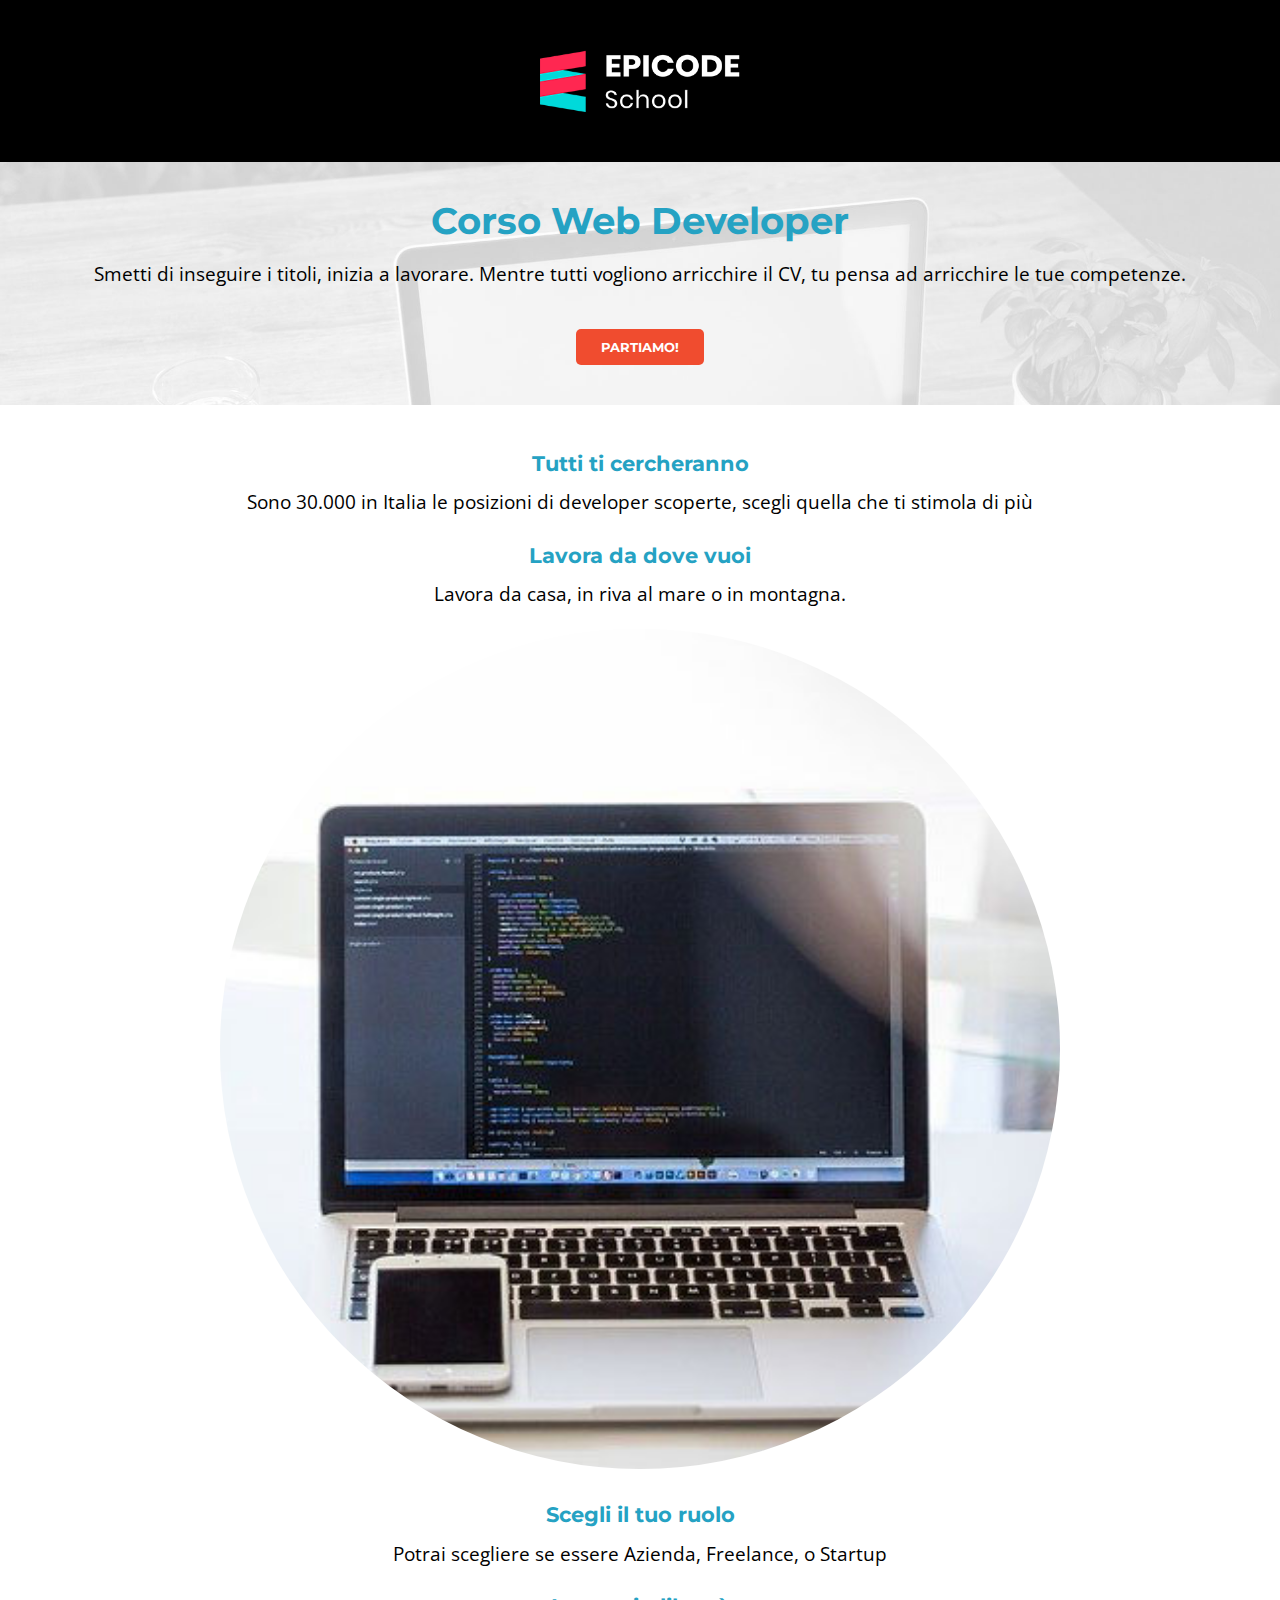
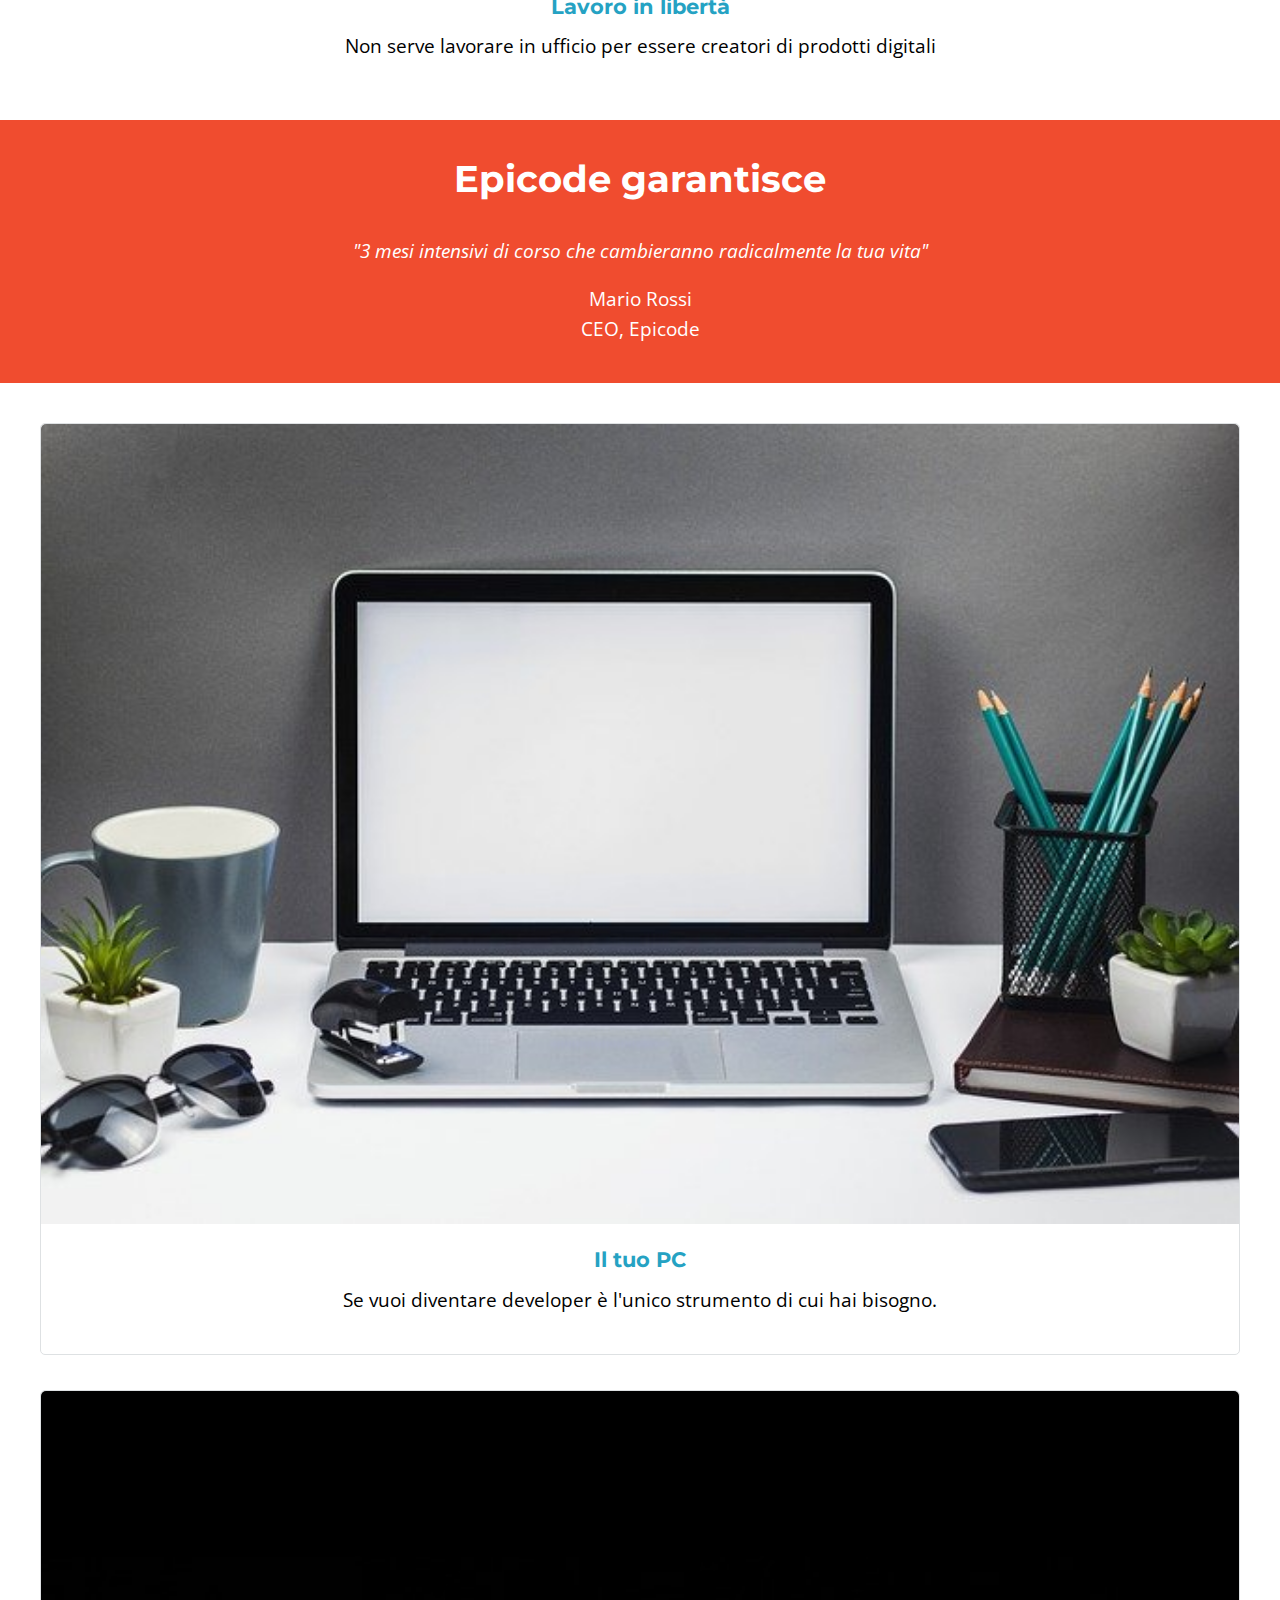
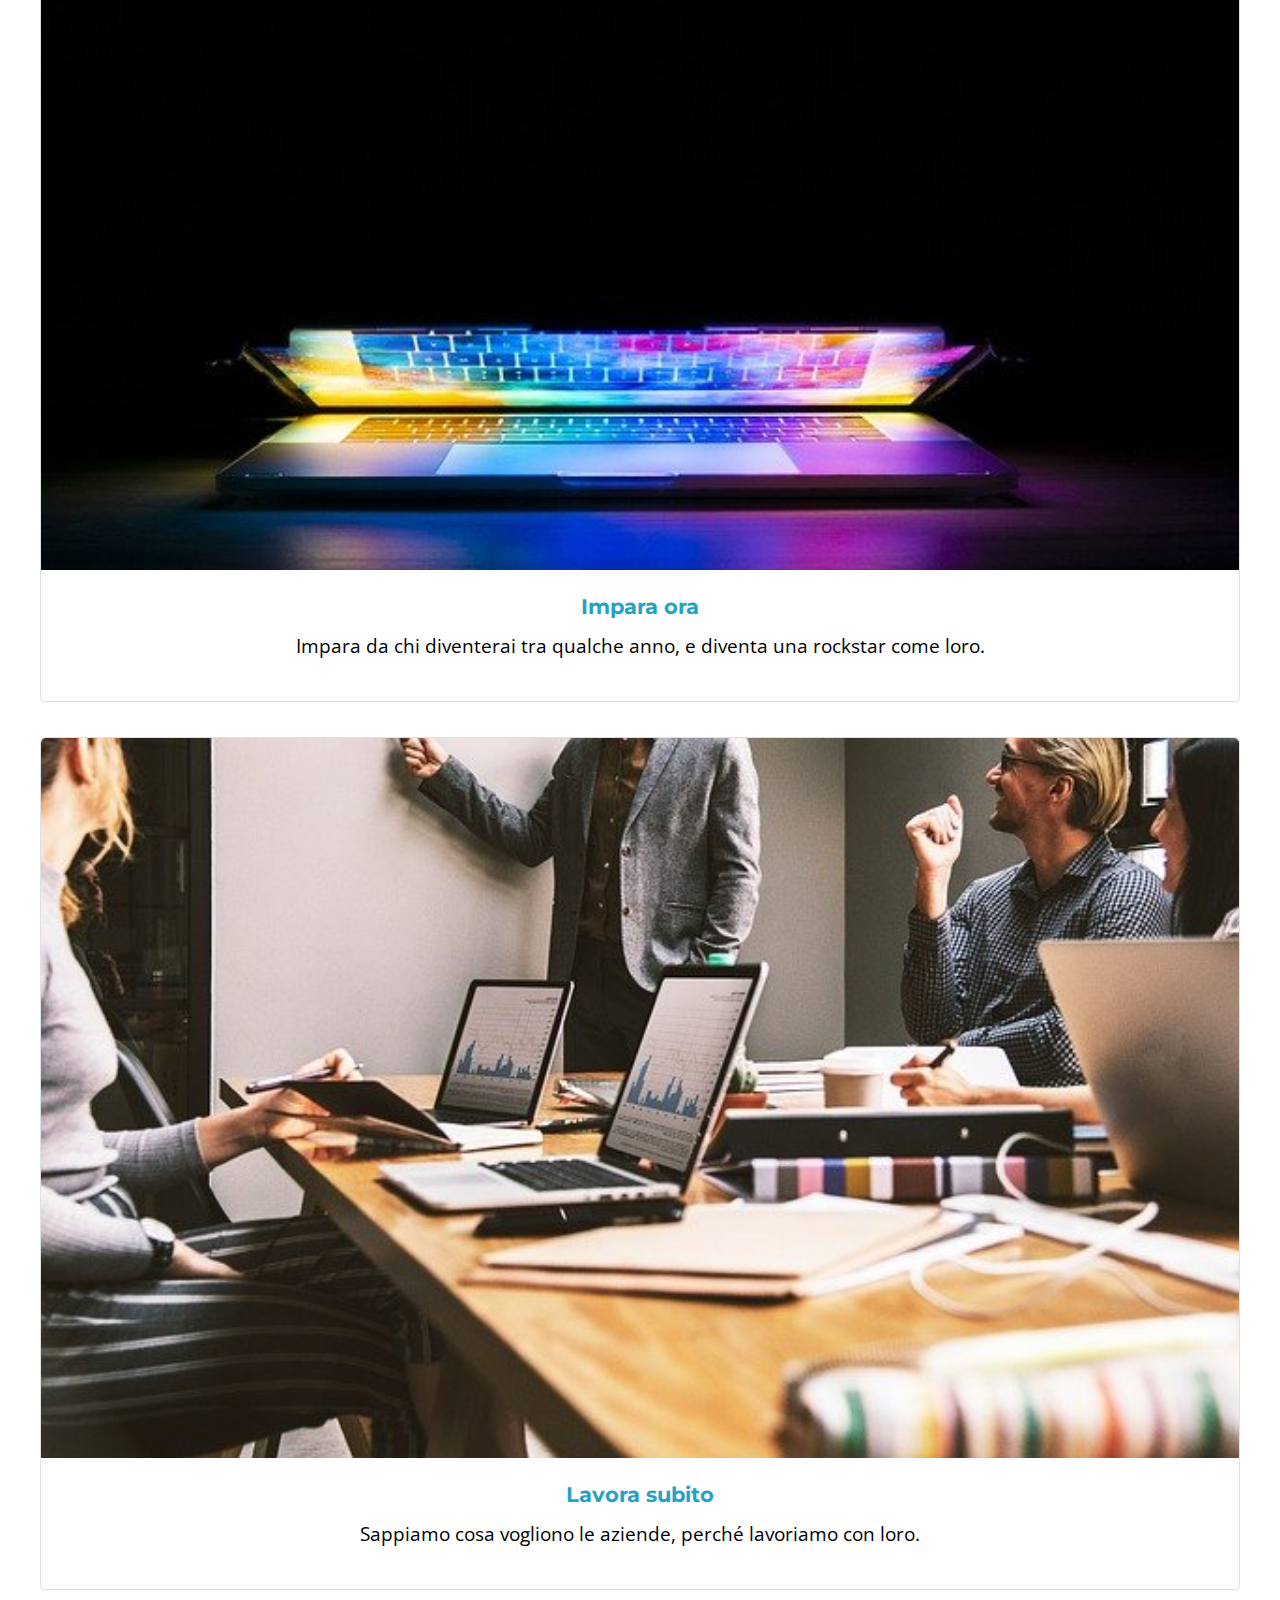
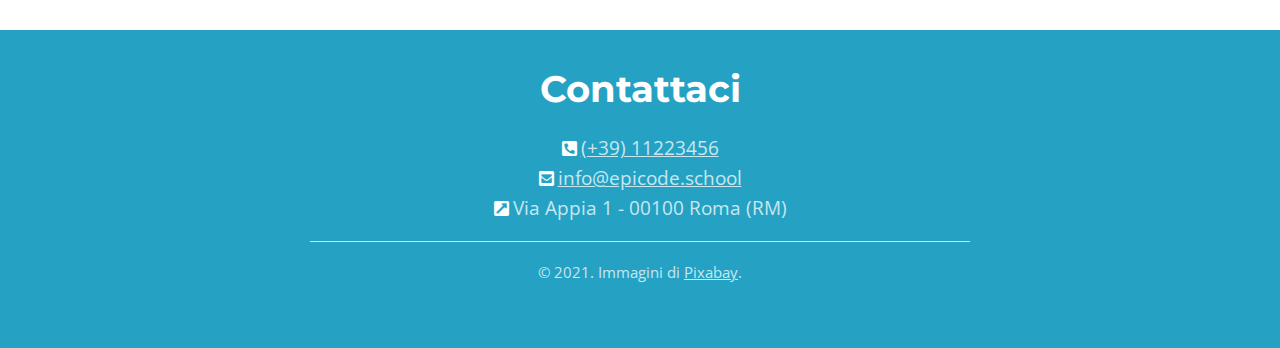
<file: index.html>
<!DOCTYPE html>
<html lang="en">
  <head>
    <meta charset="UTF-8" />
    <meta name="viewport" content="width=device-width, initial-scale=1.0" />
    <link rel="stylesheet" href="./assets/css/style.css" />
    <link rel="preconnect" href="https://fonts.googleapis.com" />
    <link rel="preconnect" href="https://fonts.gstatic.com" crossorigin />
    <link
      href="https://fonts.googleapis.com/css2?family=Montserrat:ital,wght@0,100..900;1,100..900&family=Open+Sans:ital,wght@0,300..800;1,300..800&display=swap"
      rel="stylesheet"
    />
    <link
      rel="stylesheet"
      href="https://cdnjs.cloudflare.com/ajax/libs/font-awesome/5.15.4/css/all.min.css"
      integrity="sha512-1ycn6IcaQQ40/MKBW2W4Rhis/DbILU74C1vSrLJxCq57o941Ym01SwNsOMqvEBFlcgUa6xLiPY/NS5R+E6ztJQ=="
      crossorigin="anonymous"
      referrerpolicy="no-referrer"
    />
    <title>Epicode - Corso Web Developer</title>
  </head>
  <body>
    <header><img src="./assets/images/logo.png" alt="Epicode logo" /></header>
    <main>
      <section class="cta-section">
        <div>
          <h1>Corso Web Developer</h1>
          <p>Smetti di inseguire i titoli, inizia a lavorare. Mentre tutti vogliono arricchire il CV, tu pensa ad arricchire le tue competenze.</p>
          <button>Partiamo!</button>
        </div>
      </section>
      <section class="middle-section">
        <h2>Tutti ti cercheranno</h2>
        <p>Sono 30.000 in Italia le posizioni di developer scoperte, scegli quella che ti stimola di più</p>
        <h2>Lavora da dove vuoi</h2>
        <p>Lavora da casa, in riva al mare o in montagna.</p>
        <img src="./assets/images/notebook.jpg" alt="Immagine di un laptop" />
        <h2>Scegli il tuo ruolo</h2>
        <p>Potrai scegliere se essere Azienda, Freelance, o Startup</p>
        <h2>Lavoro in libertà</h2>
        <p>Non serve lavorare in ufficio per essere creatori di prodotti digitali</p>
      </section>
      <section class="orange-section">
        <h3>Epicode garantisce</h3>
        <span>"3 mesi intensivi di corso che cambieranno radicalmente la tua vita"</span>
        <p>Mario Rossi</p>
        <p>CEO, Epicode</p>
      </section>
      <section class="card-section">
        <div class="cards">
          <img src="./assets/images/foto1.jpg" alt="Foto di una postazione da lavoro con laptop" />
          <h2>Il tuo PC</h2>
          <p>Se vuoi diventare developer è l'unico strumento di cui hai bisogno.</p>
        </div>
        <div class="cards">
          <img src="./assets/images/foto2.jpg" alt="Foto di un laptop con luci colorate" />
          <h2>Impara ora</h2>
          <p>Impara da chi diventerai tra qualche anno, e diventa una rockstar come loro.</p>
        </div>
        <div class="cards">
          <img src="./assets/images/foto3.jpg" alt="Foto di persone in meeting" />
          <h2>Lavora subito</h2>
          <p>Sappiamo cosa vogliono le aziende, perché lavoriamo con loro.</p>
        </div>
      </section>
    </main>
    <footer>
      <h3>Contattaci</h3>
      <ol>
        <li><i class="fas fa-phone-square-alt"></i><a href="tel:+3911223456">(+39) 11223456</a></li>
        <li><i class="fas fa-envelope-square"></i><a href="mailto:info@epicode.school">info@epicode.school</a></li>
        <li><i class="fas fa-external-link-square-alt"></i>Via Appia 1 - 00100 Roma (RM)</li>
      </ol>
      <hr />
      <p>&copy; 2021. Immagini di <a href="https://pixabay.com/" target="_blank">Pixabay</a>.</p>
    </footer>
  </body>
</html>
</file>
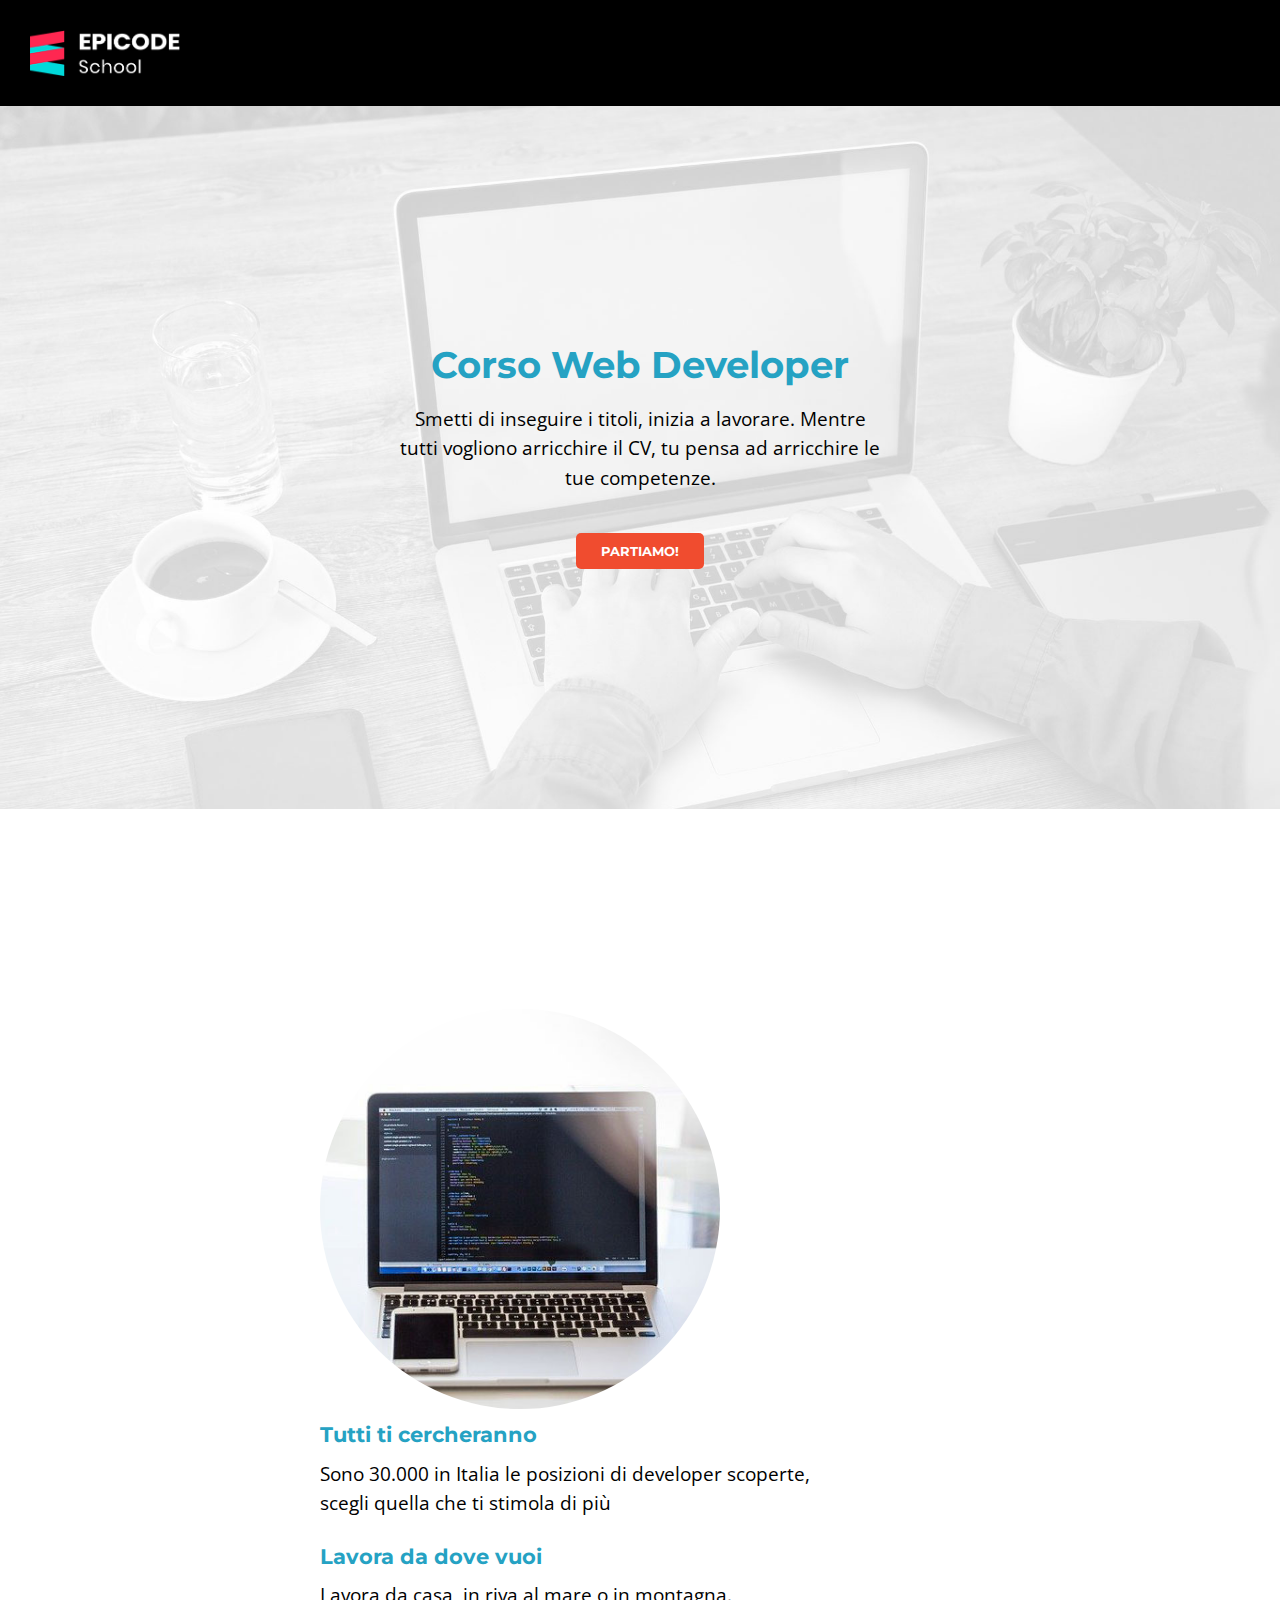
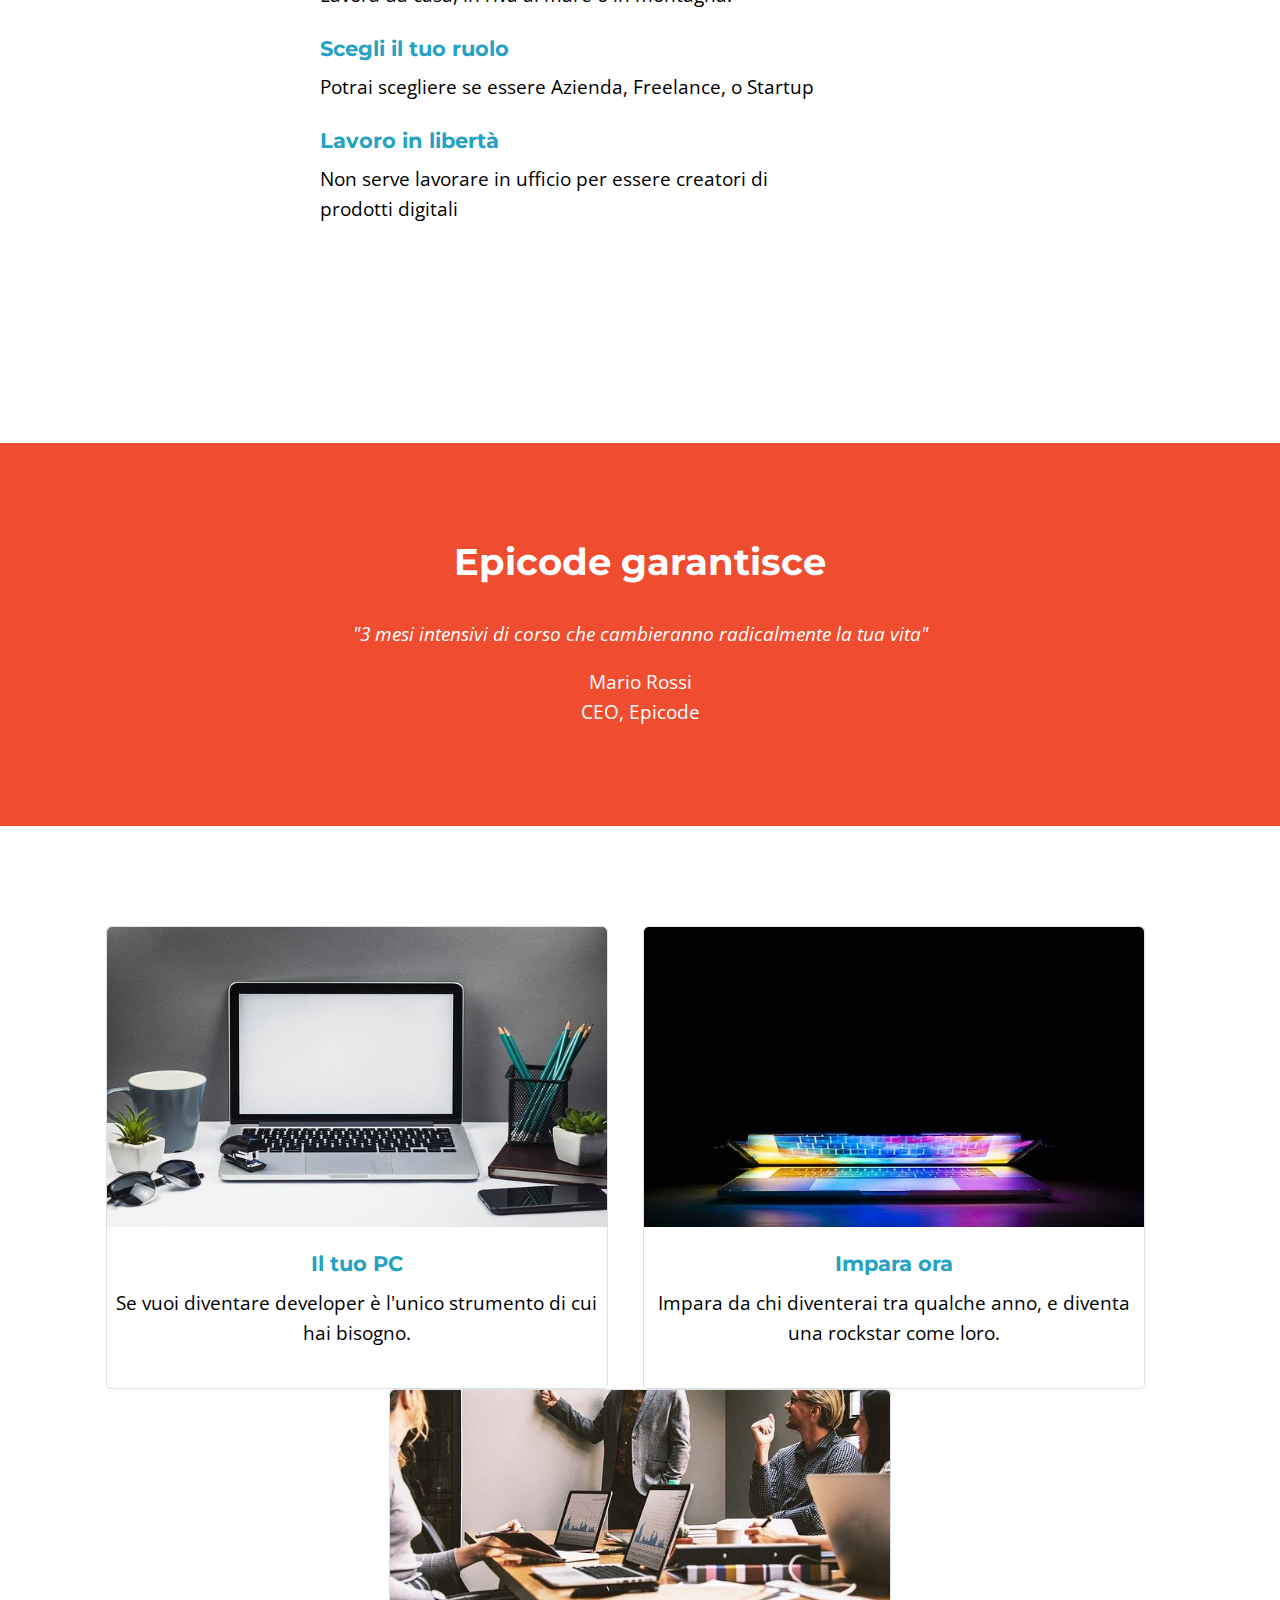
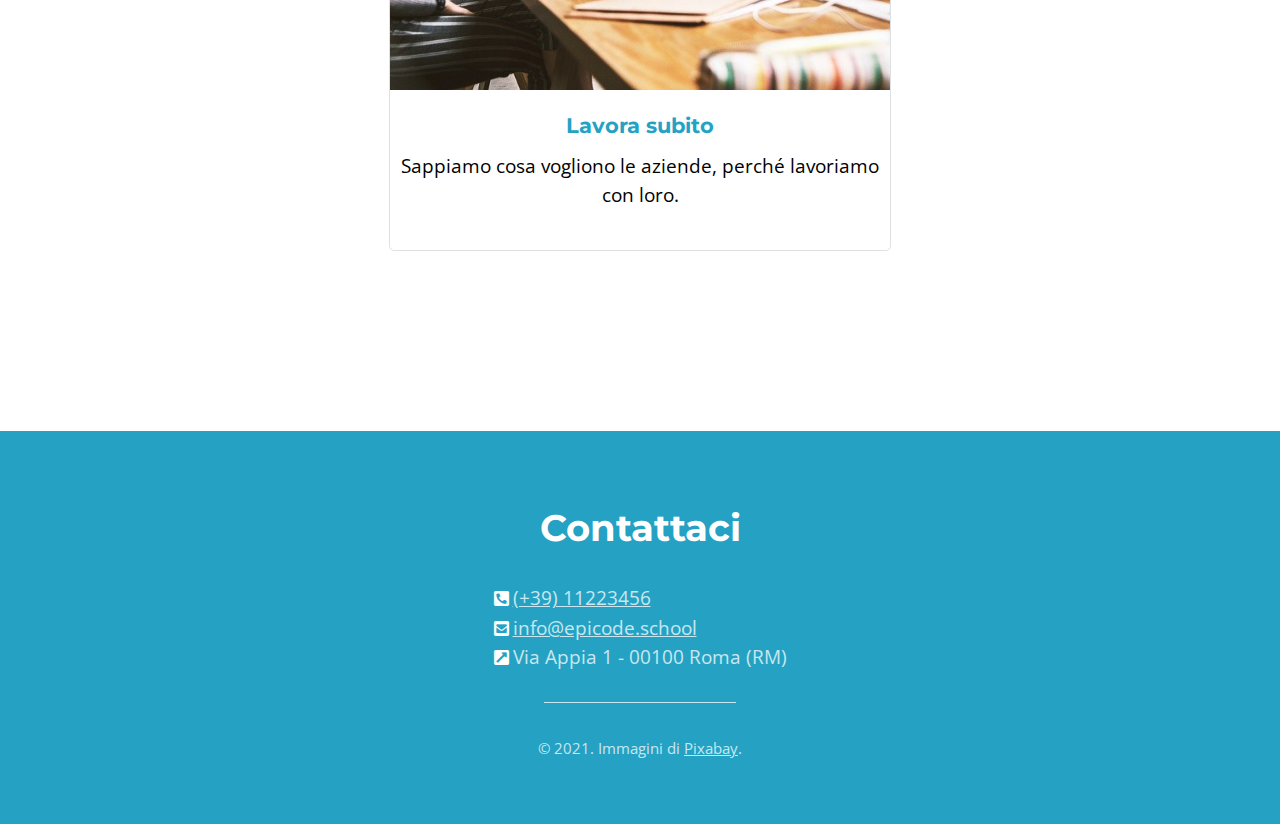
<file: index-desktop.html>
<!DOCTYPE html>
<html lang="en">
  <head>
    <meta charset="UTF-8" />
    <meta name="viewport" content="width=device-width, initial-scale=1.0" />
    <link rel="stylesheet" href="./assets/css/style-desktop.css" />
    <link rel="preconnect" href="https://fonts.googleapis.com" />
    <link rel="preconnect" href="https://fonts.gstatic.com" crossorigin />
    <link
      href="https://fonts.googleapis.com/css2?family=Montserrat:ital,wght@0,100..900;1,100..900&family=Open+Sans:ital,wght@0,300..800;1,300..800&display=swap"
      rel="stylesheet"
    />
    <link
      rel="stylesheet"
      href="https://cdnjs.cloudflare.com/ajax/libs/font-awesome/5.15.4/css/all.min.css"
      integrity="sha512-1ycn6IcaQQ40/MKBW2W4Rhis/DbILU74C1vSrLJxCq57o941Ym01SwNsOMqvEBFlcgUa6xLiPY/NS5R+E6ztJQ=="
      crossorigin="anonymous"
      referrerpolicy="no-referrer"
    />
    <title>Epicode - Corso Web Developer</title>
  </head>
  <body>
    <header><img src="./assets/images/logo.png" alt="Epicode logo" /></header>
    <main>
      <section class="cta-section">
        <div class="cta-info">
          <h1>Corso Web Developer</h1>
          <p>Smetti di inseguire i titoli, inizia a lavorare. Mentre tutti vogliono arricchire il CV, tu pensa ad arricchire le tue competenze.</p>
          <button>Partiamo!</button>
        </div>
      </section>
      <section class="middle-section">
        <div class="middle-content">
          <img src="./assets/images/notebook.jpg" alt="Immagine di un laptop" />
          <div class="middle-section-text">
            <h2>Tutti ti cercheranno</h2>
            <p>Sono 30.000 in Italia le posizioni di developer scoperte, scegli quella che ti stimola di più</p>
            <h2>Lavora da dove vuoi</h2>
            <p>Lavora da casa, in riva al mare o in montagna.</p>
            <h2>Scegli il tuo ruolo</h2>
            <p>Potrai scegliere se essere Azienda, Freelance, o Startup</p>
            <h2>Lavoro in libertà</h2>
            <p>Non serve lavorare in ufficio per essere creatori di prodotti digitali</p>
          </div>
        </div>
      </section>
      <section class="orange-section">
        <h3>Epicode garantisce</h3>
        <span>"3 mesi intensivi di corso che cambieranno radicalmente la tua vita"</span>
        <p>Mario Rossi</p>
        <p>CEO, Epicode</p>
      </section>
      <section class="card-section">
        <div class="cards">
          <img src="./assets/images/foto1.jpg" alt="Foto di una postazione da lavoro con laptop" />
          <h2>Il tuo PC</h2>
          <p>Se vuoi diventare developer è l'unico strumento di cui hai bisogno.</p>
        </div>
        <div class="cards">
          <img src="./assets/images/foto2.jpg" alt="Foto di un laptop con luci colorate" />
          <h2>Impara ora</h2>
          <p>Impara da chi diventerai tra qualche anno, e diventa una rockstar come loro.</p>
        </div>
        <div class="cards">
          <img src="./assets/images/foto3.jpg" alt="Foto di persone in meeting" />
          <h2>Lavora subito</h2>
          <p>Sappiamo cosa vogliono le aziende, perché lavoriamo con loro.</p>
        </div>
      </section>
    </main>
    <footer>
      <h3>Contattaci</h3>
      <ol>
        <li><i class="fas fa-phone-square-alt"></i><a href="tel:+3911223456">(+39) 11223456</a></li>
        <li><i class="fas fa-envelope-square"></i><a href="mailto:info@epicode.school">info@epicode.school</a></li>
        <li><i class="fas fa-external-link-square-alt"></i>Via Appia 1 - 00100 Roma (RM)</li>
      </ol>
      <hr />
      <p>&copy; 2021. Immagini di <a href="https://pixabay.com/" target="_blank">Pixabay</a>.</p>
    </footer>
  </body>
</html>
</file>
<file: assets/css/style.css>
body {
  font-family: Open sans, sans-serif;
  font-size: 1.2rem;
  width: 100%;
  line-height: 1.85rem;
  text-align: center;
  margin: 0;
}

h1,
h2,
h3,
h4,
h5,
h6 {
  font-family: Montserrat, sans-serif;
  font-weight: 700;
  line-height: 2.4rem;
  margin-top: 0;
}

h1,
h2 {
  color: #25a2c3;
  margin-bottom: 0px;
}

h1,
h3 {
  font-size: 2.3rem;
}

h2 {
  font-size: 1.3rem;
}
h3 {
  color: #fff;
}

p {
  margin-bottom: 40px;
}
header {
  margin: auto;
  background-color: #000;
  padding: 50px;
}

header img {
  display: block;
  width: 200px;
  margin: auto;
}

section {
  padding: 40px;
}
span {
  font-style: italic;
}

button {
  font-family: Montserrat, sans-serif;
  font-weight: 700;
  color: #fff;
  background-color: #f04c2f;
  border-style: none;
  padding: 10px 25px;
  border-radius: 5px;
  text-transform: uppercase;
}
footer {
  background-color: #25a2c3;
  padding: 40px;
}

footer ol li,
footer p,
footer a {
  color: #c8e7f0;
}

footer p {
  font-size: 15px;
  margin-bottom: 20px;
}

hr {
  display: block;
  height: 1px;
  border: 0;
  border-top: 1px solid #c8e7f0;
  width: 55%;
  padding: 0;
}

footer h3 {
  margin-bottom: 25px;
}

ol {
  padding-left: 0;
}

ol li {
  list-style-type: none;
  padding: 0;
}
.cta-section {
  background-image: url(../images/banner.jpg);
  background-size: cover;
}

.middle-section h2:not(:first-child) {
  margin-top: 20px;
}
.middle-section p {
  margin-top: 4px;
  margin-bottom: 20px;
}

.middle-section img {
  border-radius: 50%;
  width: 70%;
}

.orange-section {
  background-color: #f04c2f;
}

.orange-section p,
span {
  color: #fff;
}

.orange-section p {
  margin-bottom: 0px;
}

.orange-section p:last-child {
  margin-top: 0px;
}

.card-section img {
  width: 100%;
  border-top-left-radius: 5px;
  border-top-right-radius: 5px;
}

.cards {
  border: 1px solid #dee1e3;
  border-radius: 5px;
}
.cards:not(:first-child) {
  margin-top: 35px;
}
.cards h2 {
  margin-top: 10px;
}
.cards p {
  margin-top: 5px;
}

.fas {
  color: #fff;
  font-size: 17px;
  margin-right: 4px;
}
</file>
<file: assets/css/style-desktop.css>
body {
  font-family: Open sans, sans-serif;
  font-size: 1.2rem;
  width: 100%;
  line-height: 1.85rem;
  text-align: center;
  margin: 0;
}

h1,
h2,
h3,
h4,
h5,
h6 {
  font-family: Montserrat, sans-serif;
  font-weight: 700;
  line-height: 2.4rem;
  margin-top: 0;
}

h1,
h2 {
  color: #25a2c3;
  margin-bottom: 0px;
}

h1,
h3 {
  font-size: 2.3rem;
}

h2 {
  font-size: 1.3rem;
}
h3 {
  color: #fff;
}

p {
  margin-bottom: 40px;
}
header {
  background-color: #000;
  padding: 30px;
}

header img {
  width: 150px;
  display: block;
}

section {
  padding: 40px;
}
span {
  font-style: italic;
}

button {
  font-family: Montserrat, sans-serif;
  font-weight: 700;
  color: #fff;
  background-color: #f04c2f;
  border-style: none;
  padding: 10px 25px;
  border-radius: 5px;
  text-transform: uppercase;
  cursor: pointer;
}
footer {
  background-color: #25a2c3;
  padding: 40px;
}

footer ol li,
footer p,
footer a {
  color: #c8e7f0;
}

footer p {
  font-size: 15px;
  margin-bottom: 20px;
}

hr {
  display: block;
  height: 1px;
  border: 0;
  border-top: 1px solid #c8e7f0;
  width: 16%;
  padding: 0;
  margin: 30px auto;
}

footer h3 {
  margin-top: 38px;
  margin-bottom: 36px;
}

ol {
  display: inline-block;
  text-align: left;
  padding-left: 0;
  margin: auto;
}

ol li {
  list-style-type: none;
  padding: 0;
}
.cta-section {
  background-image: url(../images/banner.jpg);
  background-size: cover;
}

.middle-section {
  background-color: #fff;
  padding: 200px 0;
  width: 100%;
  margin: auto;
  text-align: left;
}

.middle-section h2:not(:first-child) {
  margin-top: 20px;
}
.middle-section p {
  margin-top: 4px;
  margin-bottom: 20px;
}

.middle-section img {
  border-radius: 50%;
  width: 400px;
  display: inline-block;
  margin-right: 30px;
}

.middle-content {
  width: 50%;
  margin: auto;
}
.orange-section {
  background-color: #f04c2f;
  padding: 100px 0;
}

.middle-section-text {
  width: 500px;
  display: inline-block;
}
.orange-section p,
span {
  color: #fff;
}

.orange-section p {
  margin-bottom: 0px;
}

.orange-section p:last-child {
  margin-top: 0px;
}

.card-section {
  padding-top: 100px;
  padding-bottom: 180px;
}

.card-section img {
  width: 500px;
  height: 300px;
  border-top-left-radius: 5px;
  border-top-right-radius: 5px;
}

.cards {
  border: 1px solid #dee1e3;
  border-radius: 5px;

  display: inline-block;
  width: 500px;
}

.cards h2 {
  margin-top: 10px;
}
.cards p {
  margin-top: 5px;
}

.cards:not(:last-child) {
  margin-right: 30px;
}

.fas {
  color: #fff;
  font-size: 17px;
  margin-right: 4px;
}

.cta-info {
  max-width: 40%;
  padding: 200px 0;
  margin: auto;
}
</file>
